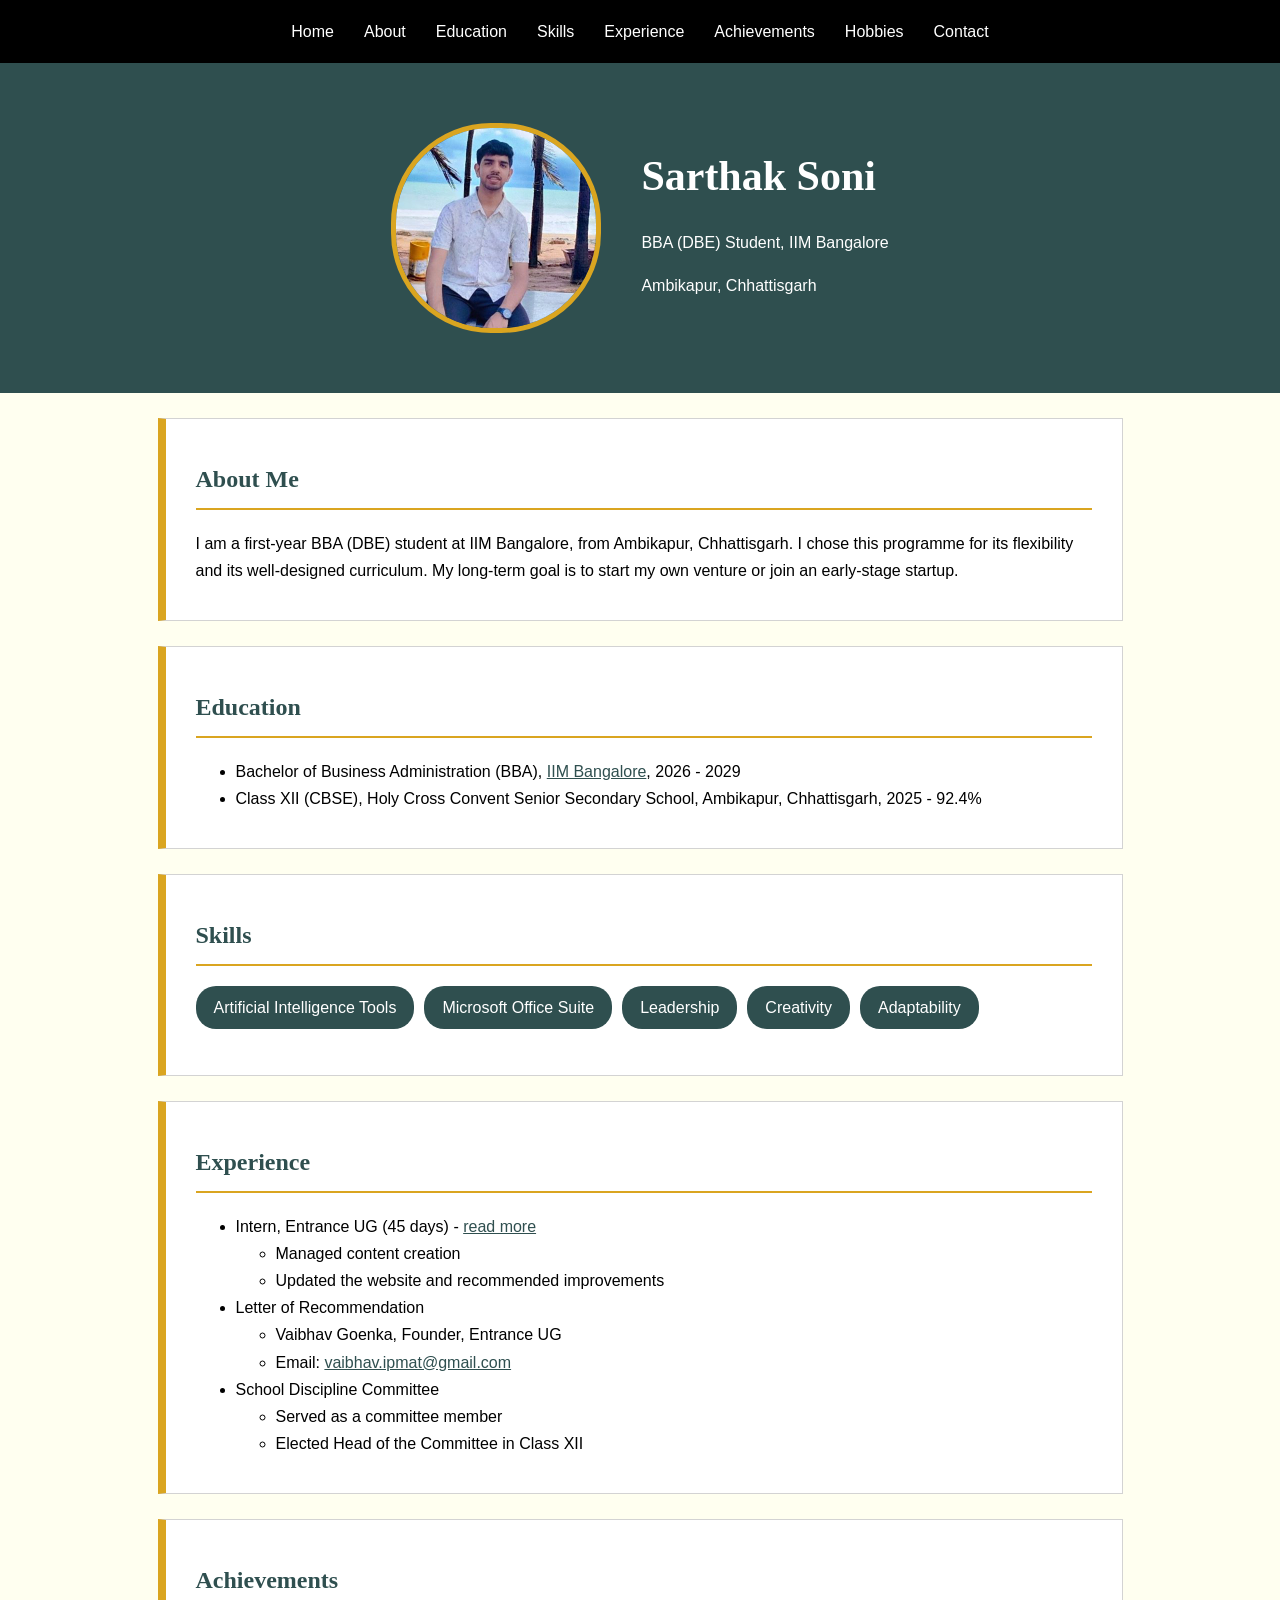
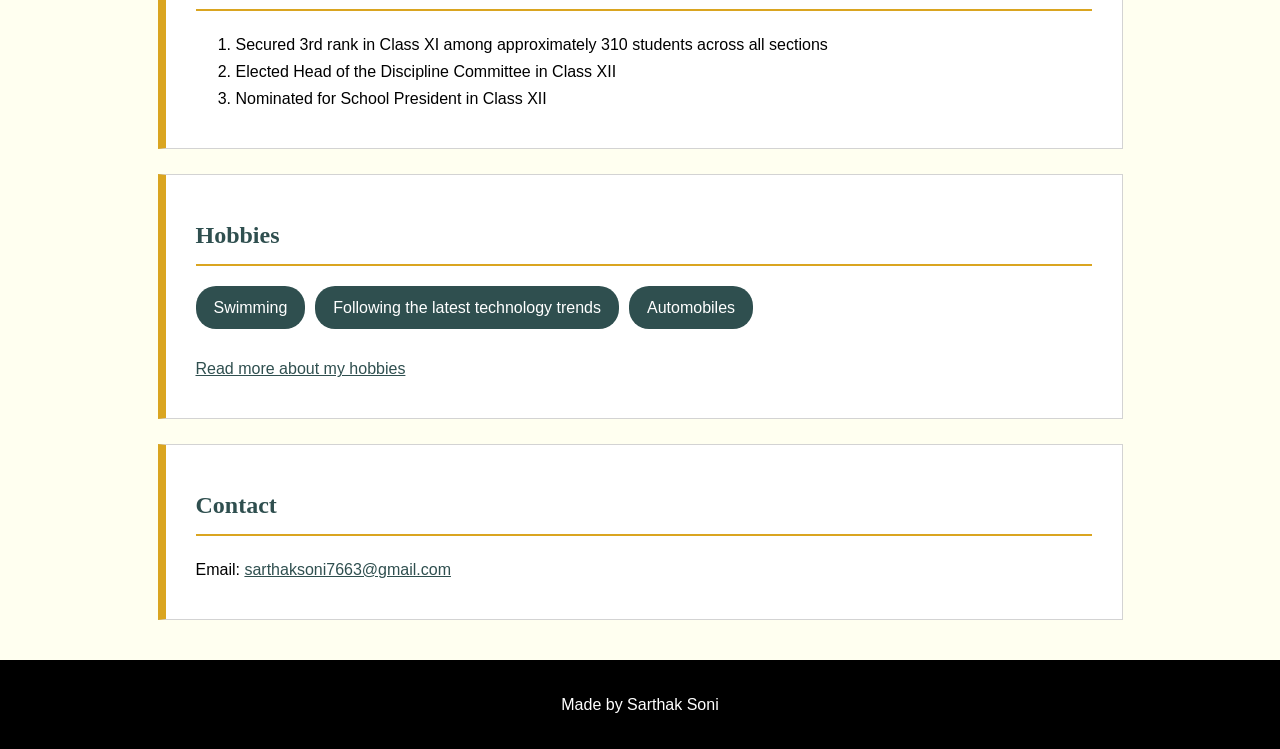
<file: index.html>
<!DOCTYPE html>
<html lang="en">
<head>
    <meta charset="UTF-8">
    <meta name="viewport" content="width=device-width, initial-scale=1.0">
    <title>Sarthak Soni - Resume</title>
    <link rel="stylesheet" href="style.css">
</head>
<body>

    <header>
        <ul class="navbar">
            <li><a href="#home">Home</a></li>
            <li><a href="#about">About</a></li>
            <li><a href="#education">Education</a></li>
            <li><a href="#skills">Skills</a></li>
            <li><a href="#experience">Experience</a></li>
            <li><a href="#achievements">Achievements</a></li>
            <li><a href="#hobbies">Hobbies</a></li>
            <li><a href="#contact">Contact</a></li>
        </ul>
    </header>

    <main>

        <section id="home">
            <img src="photo.jpg" alt="Photo of Sarthak Soni" class="photo">
            <div class="intro">
                <h1>Sarthak Soni</h1>
                <p>BBA (DBE) Student, IIM Bangalore</p>
                <p>Ambikapur, Chhattisgarh</p>
            </div>
        </section>

        <section id="about" class="box">
            <h2>About Me</h2>
            <p>I am a first-year BBA (DBE) student at IIM Bangalore, from Ambikapur, Chhattisgarh. I chose this programme for its flexibility and its well-designed curriculum. My long-term goal is to start my own venture or join an early-stage startup.</p>
        </section>

        <section id="education" class="box">
            <h2>Education</h2>
            <ul>
                <li>Bachelor of Business Administration (BBA), <a href="https://www.iimb.ac.in/">IIM Bangalore</a>, 2026 - 2029</li>
                <li>Class XII (CBSE), Holy Cross Convent Senior Secondary School, Ambikapur, Chhattisgarh, 2025 - 92.4%</li>
            </ul>
        </section>

        <section id="skills" class="box">
            <h2>Skills</h2>
            <ul class="skills-list">
                <li>Artificial Intelligence Tools</li>
                <li>Microsoft Office Suite</li>
                <li>Leadership</li>
                <li>Creativity</li>
                <li>Adaptability</li>
            </ul>
        </section>

        <section id="experience" class="box">
            <h2>Experience</h2>
            <ul>
                <li>
                    Intern, Entrance UG (45 days) - <a href="internship.html">read more</a>
                    <ul>
                        <li>Managed content creation</li>
                        <li>Updated the website and recommended improvements</li>
                    </ul>
                </li>
                <li>
                    Letter of Recommendation
                    <ul>
                        <li>Vaibhav Goenka, Founder, Entrance UG</li>
                        <li>Email: <a href="mailto:vaibhav.ipmat@gmail.com">vaibhav.ipmat@gmail.com</a></li>
                    </ul>
                </li>
                <li>
                    School Discipline Committee
                    <ul>
                        <li>Served as a committee member</li>
                        <li>Elected Head of the Committee in Class XII</li>
                    </ul>
                </li>
            </ul>
        </section>

        <section id="achievements" class="box">
            <h2>Achievements</h2>
            <ol>
                <li>Secured 3rd rank in Class XI among approximately 310 students across all sections</li>
                <li>Elected Head of the Discipline Committee in Class XII</li>
                <li>Nominated for School President in Class XII</li>
            </ol>
        </section>

        <section id="hobbies" class="box">
            <h2>Hobbies</h2>
            <ul class="skills-list">
                <li>Swimming</li>
                <li>Following the latest technology trends</li>
                <li>Automobiles</li>
            </ul>
            <p><a href="hobbies.html">Read more about my hobbies</a></p>
        </section>

        <section id="contact" class="box">
            <h2>Contact</h2>
            <p>Email: <a href="mailto:sarthaksoni7663@gmail.com">sarthaksoni7663@gmail.com</a></p>
        </section>

    </main>

    <footer>
        <p>Made by Sarthak Soni</p>
    </footer>

</body>
</html>
</file>
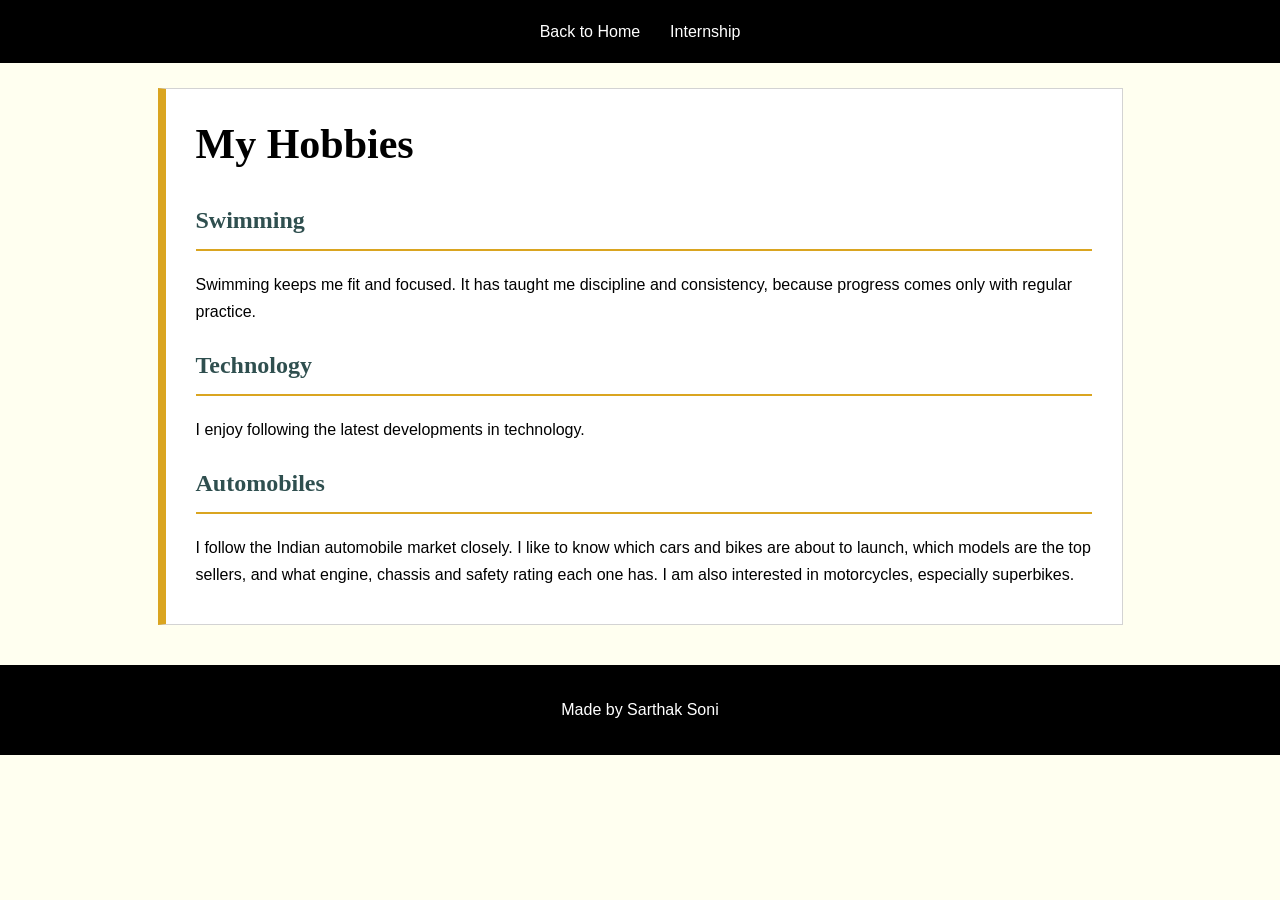
<file: hobbies.html>
<!DOCTYPE html>
<html lang="en">
<head>
	<meta charset="UTF-8">
	<meta name="viewport" content="width=device-width, initial-scale=1.0">
	<title>My Hobbies - Sarthak Soni</title>
		<link rel="stylesheet" href="style.css" />
</head>
<body>
		<header>
			<ul class="navbar">
				<li><a href="index.html">Back to Home</a></li>
				<li><a href="internship.html">Internship</a></li>
			</ul>
		</header>

		<main>
			<section class="box">
				<h1>My Hobbies</h1>
				<h2>Swimming</h2>
				<p>
					Swimming keeps me fit and focused. It has taught me
					discipline and consistency, because progress comes only with
					regular practice.
				</p>
				<h2>Technology</h2>
				<p>I enjoy following the latest developments in technology.</p>
				<h2>Automobiles</h2>
				<p>
					I follow the Indian automobile market closely. I like to
					know which cars and bikes are about to launch, which models
					are the top sellers, and what engine, chassis and safety
					rating each one has. I am also interested in motorcycles,
					especially superbikes.
				</p>
			</section>
		</main>

		<footer>
			<p>Made by Sarthak Soni</p>
		</footer>
	</body>
</html>
</file>
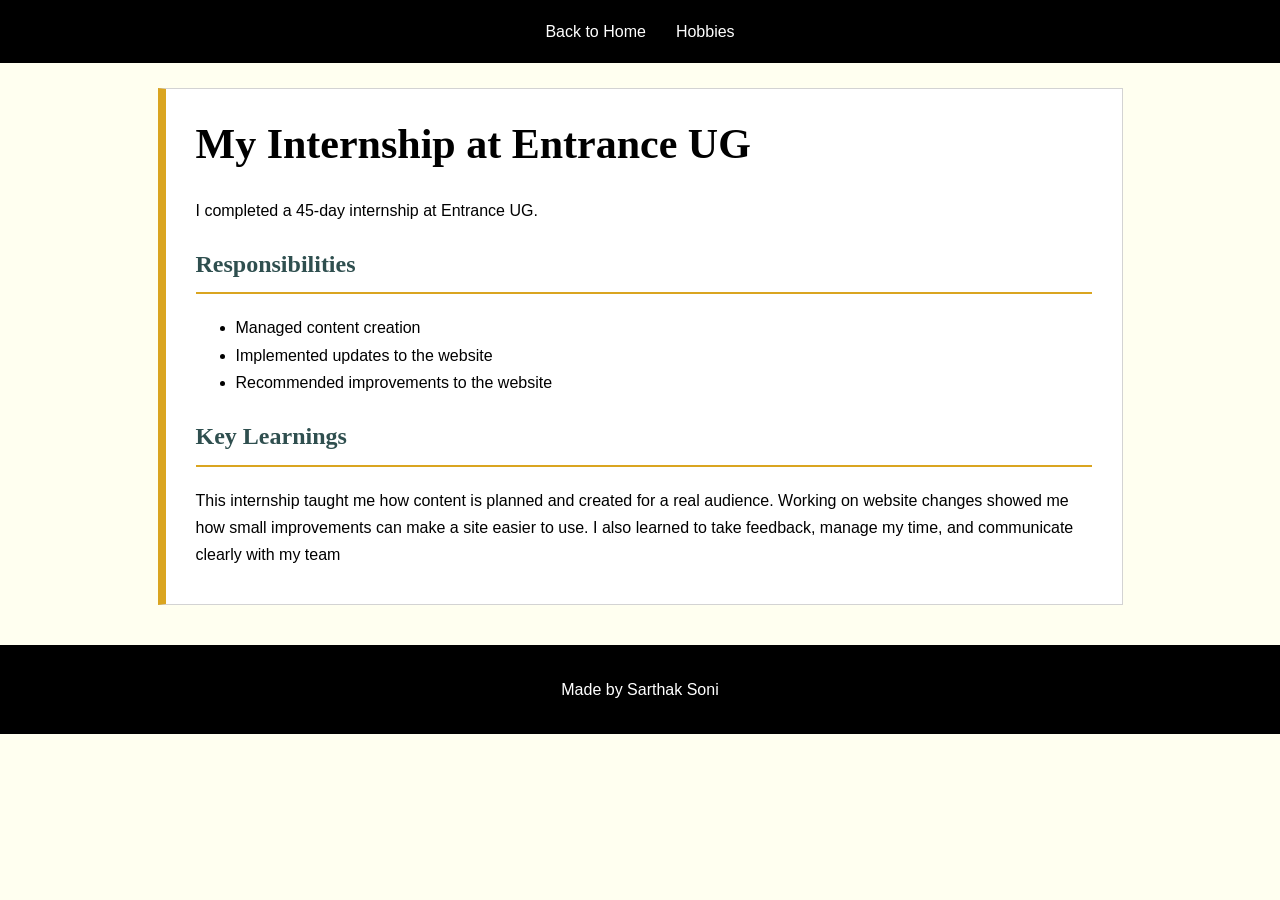
<file: internship.html>
<!DOCTYPE html>
<html lang="en">
<head>
	<meta charset="UTF-8">
	<meta name="viewport" content="width=device-width, initial-scale=1.0">
	<title>My Internship - Sarthak Soni</title>
		<link rel="stylesheet" href="style.css" />
</head>
<body>
		<header>
			<ul class="navbar">
				<li><a href="index.html">Back to Home</a></li>
				<li><a href="hobbies.html">Hobbies</a></li>
			</ul>
		</header>

		<main>
			<section class="box">
				<h1>My Internship at Entrance UG</h1>
				<p>I completed a 45-day internship at Entrance UG.</p>
				<h2>Responsibilities</h2>
				<ul>
					<li>Managed content creation</li>
					<li>Implemented updates to the website</li>
					<li>Recommended improvements to the website</li>
				</ul>
				<h2>Key Learnings</h2>
				<p>
					This internship taught me how content is planned and created
					for a real audience. Working on website changes showed me
					how small improvements can make a site easier to use. I also
					learned to take feedback, manage my time, and communicate
					clearly with my team
				</p>
			</section>
		</main>

		<footer>
			<p>Made by Sarthak Soni</p>
		</footer>
	</body>
</html>
</file>
<file: style.css>
body {
    font-family: Verdana, sans-serif;
    background-color: ivory;
    color: black;
    line-height: 1.7;
    margin: 0;
}

.navbar {
    display: flex;
    justify-content: center;
    background-color: black;
    margin: 0;
    padding: 18px;
    list-style: none;
}

.navbar li {
    margin: 0 15px;
}

.navbar a {
    color: white;
    text-decoration: none;
}

.navbar a:hover {
    color: goldenrod;
    text-decoration: underline;
}

#home {
    display: flex;
    justify-content: center;
    align-items: center;
    background-color: darkslategray;
    color: white;
    padding: 60px 20px;
}

.photo {
    width: 200px;
    height: 200px;
    border: 5px solid goldenrod;
    border-radius: 100px;
}

.intro {
    margin-left: 40px;
}

h1 {
    font-family: Georgia, serif;
    font-size: 42px;
    margin: 0 0 10px 0;
}

h2 {
    font-family: Georgia, serif;
    color: darkslategray;
    border-bottom: 2px solid goldenrod;
    padding-bottom: 8px;
}

.box {
    background-color: white;
    width: 70%;
    margin: 25px auto;
    padding: 20px 30px;
    border: 1px solid lightgray;
    border-left: 8px solid goldenrod;
}

.skills-list {
    display: flex;
    flex-wrap: wrap;
    list-style: none;
    padding: 0;
}

.skills-list li {
    background-color: darkslategray;
    color: white;
    padding: 8px 18px;
    margin: 0 10px 10px 0;
    border-radius: 20px;
}

a {
    color: darkslategray;
}

footer {
    background-color: black;
    color: white;
    text-align: center;
    padding: 15px;
    margin-top: 40px;
}
</file>
